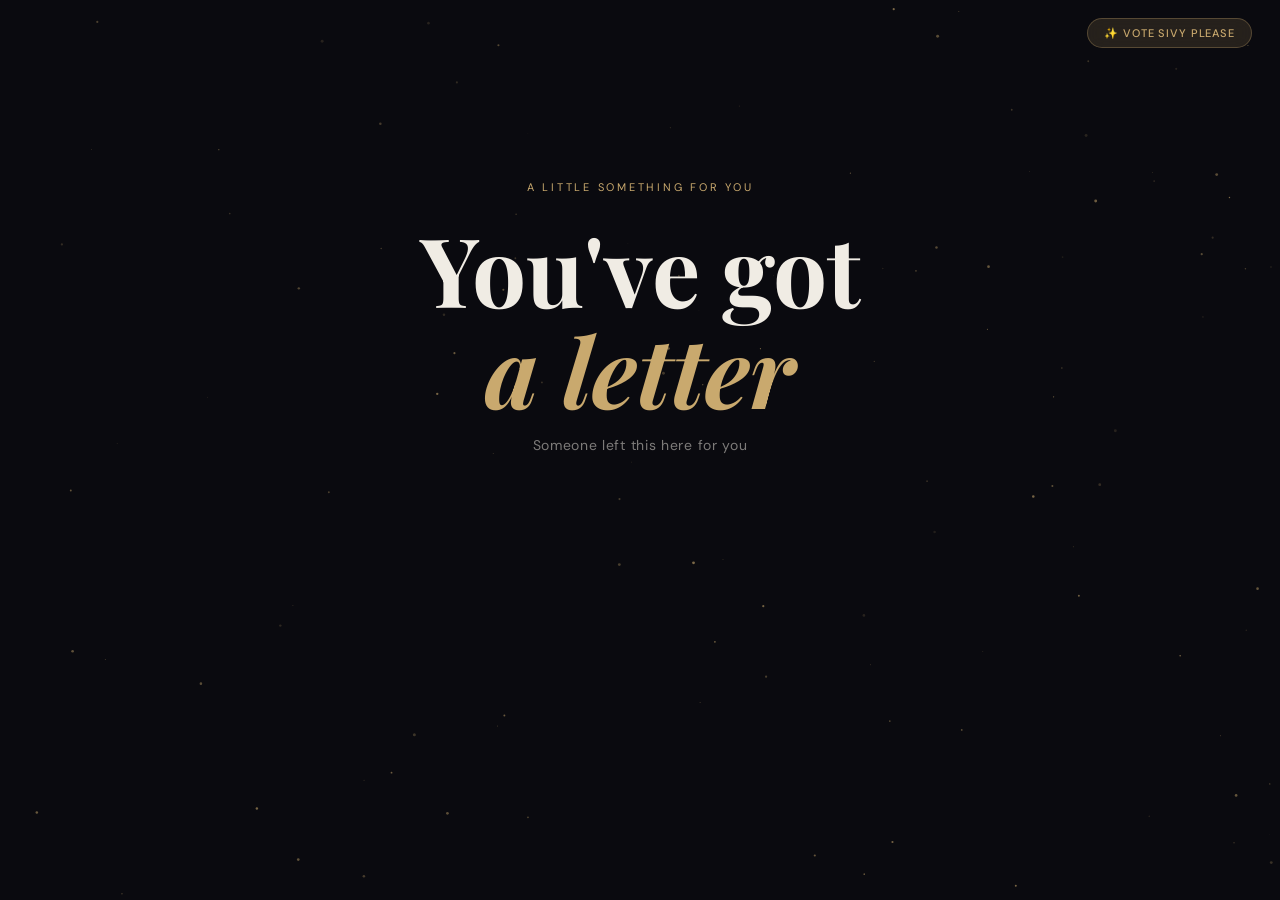
<file: index.html>
<!DOCTYPE html>
<html lang="en">
<head>
  <meta charset="UTF-8" />
  <meta name="viewport" content="width=device-width, initial-scale=1.0" />
  <title>For You dishu 🎂</title>
  <link rel="stylesheet" href="style.css" />
  <link rel="icon" href="data:image/svg+xml,<svg xmlns='http://www.w3.org/2000/svg' viewBox='0 0 100 100'><text y='.9em' font-size='90'>🎂</text></svg>" />
</head>
<body>

<canvas id="particles"></canvas>

<nav class="topbar">
  <a href="birthday.html" class="vote-btn">✨ Vote Sivy Please</a>
</nav>

<main class="hero">
  <p class="hero-eyebrow">A little something for you</p>
  <h1 class="hero-title">You've got<br><span>a letter</span></h1>
  <p class="hero-subtitle">Someone left this here for you</p>

  <div class="envelope-wrap floating" id="envelopeWrap">
    <div class="envelope">
      <div class="letter-peek">
        <p class="letter-peek-text">Happy Birthday<br>Dishant 🎉</p>
      </div>
      <div class="envelope-flap"></div>
      <div class="envelope-left"></div>
      <div class="envelope-right"></div>
      <div class="envelope-bottom"></div>
      <div class="envelope-body"></div>
      <div class="envelope-seal">🎂</div>
    </div>
    <p class="envelope-hint">click to open</p>
  </div>
</main>

<div class="modal-overlay" id="permModal">
  <div class="modal">
    <div class="modal-icon">📬</div>
    <h2>Open the letter?</h2>
    <p>This will open your special birthday message.<br>
       We just need permission to reveal what's inside.<br>
       <em style="color: var(--accent); font-size:11px;"> Also can you bend down 👀</em>
    </p>
    <div class="modal-buttons">
      <button class="btn-allow" id="allowBtn">Yes, open it!</button>
      <button class="btn-deny" id="denyBtn">Maybe later</button>
    </div>
  </div>
</div>

<script src="script.js"></script>
</body>
</html>
</file>
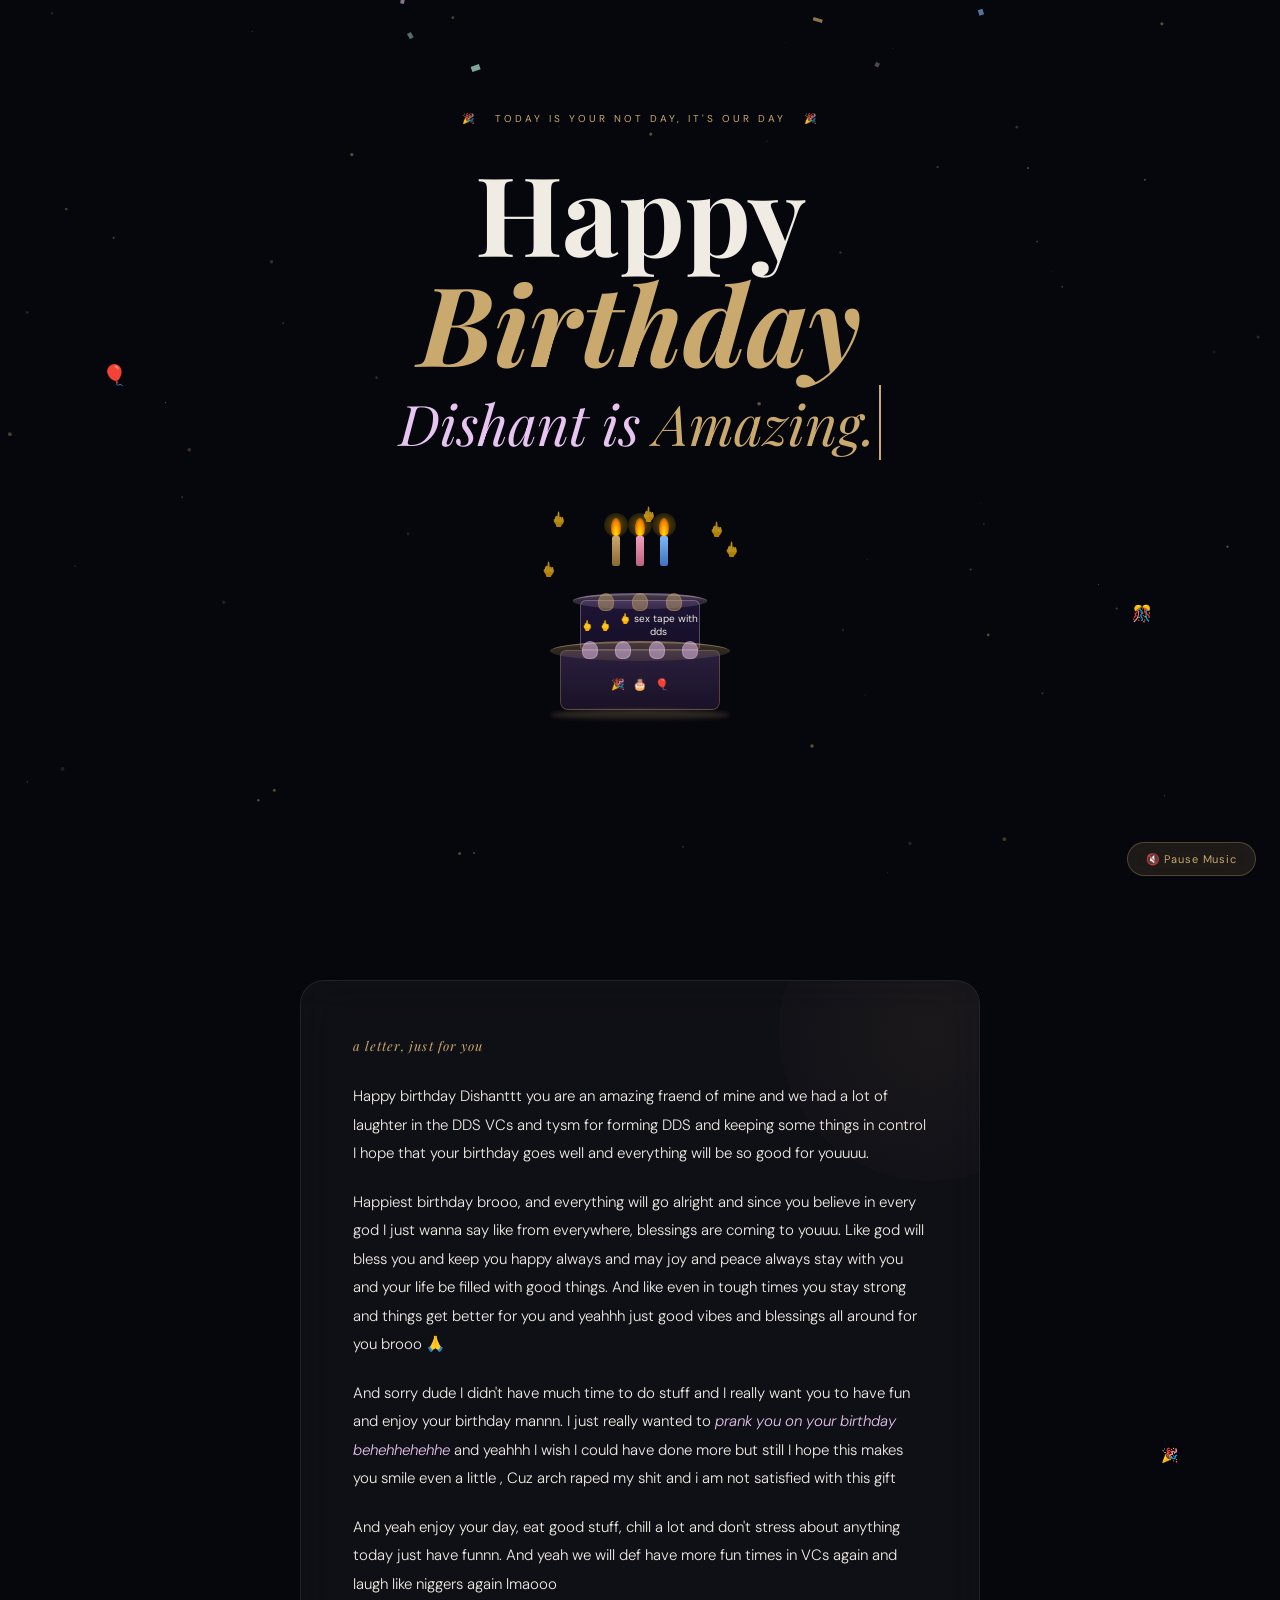
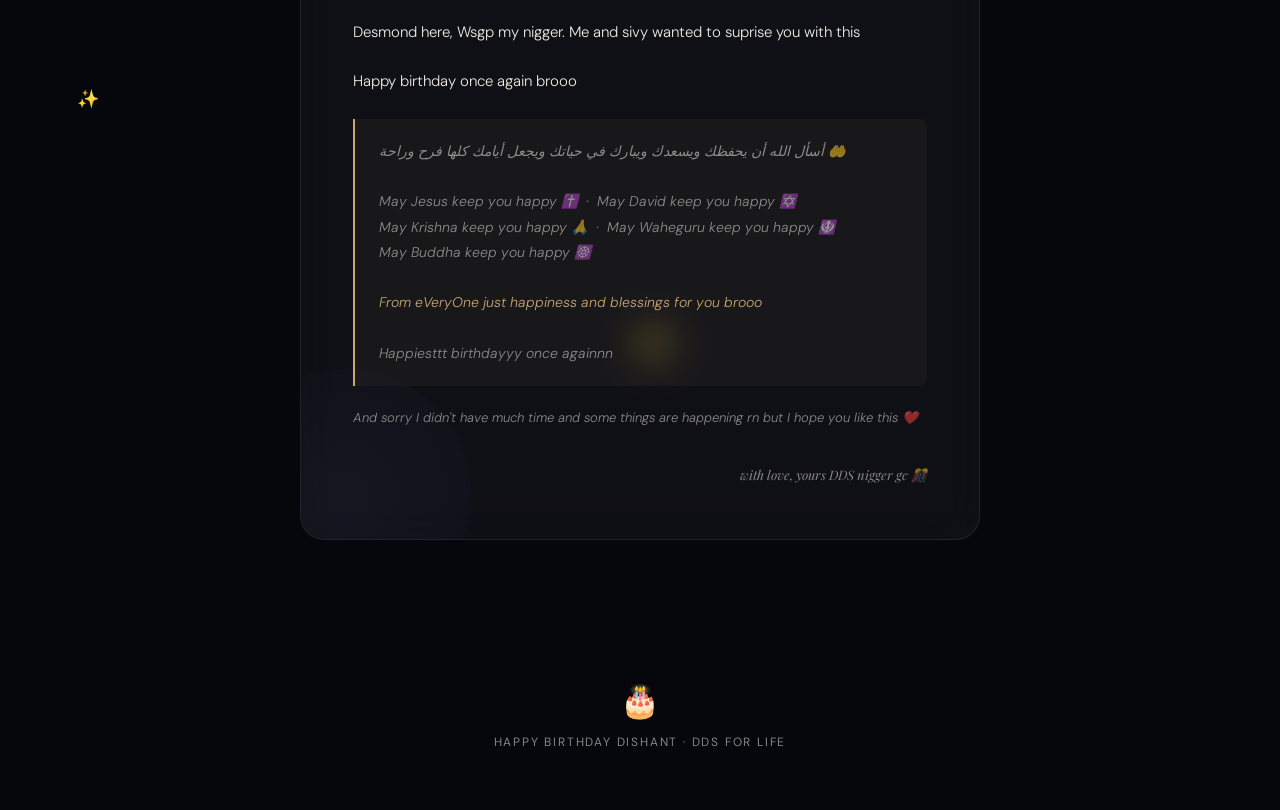
<file: birthday.html>
<!DOCTYPE html>
<html lang="en">
<head>
  <meta charset="UTF-8" />
  <meta name="viewport" content="width=device-width, initial-scale=1.0" />
  <title>Happy Birthday Dishant 🎂</title>
  <link rel="stylesheet" href="birthday.css" />
  <link rel="icon" href="data:image/svg+xml,<svg xmlns='http://www.w3.org/2000/svg' viewBox='0 0 100 100'><text y='.9em' font-size='90'>🎂</text></svg>" />
</head>
<body>

<canvas id="bg-canvas"></canvas>

<div class="page">

  <!-- Music Control -->
  <div style="position:fixed;bottom:24px;right:24px;z-index:100;">
    <button id="musicBtn" style="
      background: rgba(201,169,110,0.12);
      border: 1px solid rgba(201,169,110,0.3);
      color: #c9a96e;
      font-family: 'DM Sans', sans-serif;
      font-size: 11px;
      letter-spacing: 0.08em;
      padding: 9px 18px;
      border-radius: 100px;
      cursor: pointer;
      backdrop-filter: blur(12px);
      transition: all 0.3s ease;
    ">🎵 Play Music</button>
  </div>

  <!-- ── HERO ── -->
  <section class="bday-hero">
    <p class="bday-date" id="bdayDate">🎉 &nbsp; Today is your not day, it's our day &nbsp; 🎉</p>

    <h1>
      Happy<br>
      <em>Birthday</em>
    </h1>
    <p class="bday-name">Dishant is <span id="typeword" style="color:#c9a96e;border-right:2px solid #c9a96e;padding-right:3px;"> nigger </span></p>

    <!-- Cake Scene -->
    <div class="cake-scene">

      <!-- Stars -->
      <span class="star" style="top:10px;left:10px;--dur:3.2s;--delay:0s;">🖕</span>
      <span class="star" style="top:20px;right:15px;--dur:2.8s;--delay:0.5s;">🖕</span>
      <span class="star" style="top:60px;left:0px;--dur:3.5s;--delay:1s;">🖕</span>
      <span class="star" style="top:40px;right:0px;--dur:3s;--delay:0.2s;">🖕</span>
      <span class="star" style="top:5px;left:50%;--dur:2.5s;--delay:0.8s;">🖕</span>

      <!-- Candles on top -->
      <div class="candles" style="top:18px;">
        <div class="candle">
          <div class="candle-glow"></div>
          <div class="candle-flame"></div>
          <div class="candle-body gold"></div>
        </div>
        <div class="candle">
          <div class="candle-glow"></div>
          <div class="candle-flame"></div>
          <div class="candle-body pink"></div>
        </div>
        <div class="candle">
          <div class="candle-glow"></div>
          <div class="candle-flame"></div>
          <div class="candle-body blue"></div>
        </div>
      </div>

      <!-- Cake tiers -->
      <div class="cake-base">
        <!-- Tier 2 (top) -->
        <div class="cake-tier-2" style="position:relative;">
          <div class="cake-frosting" style="position:absolute;top:-8px;width:100%;display:flex;justify-content:space-around;padding:0 8px;">
            <div class="frosting-blob" style="background:rgba(201,169,110,0.45);border-color:rgba(201,169,110,0.3);"></div>
            <div class="frosting-blob" style="background:rgba(201,169,110,0.45);border-color:rgba(201,169,110,0.3);"></div>
            <div class="frosting-blob" style="background:rgba(201,169,110,0.45);border-color:rgba(201,169,110,0.3);"></div>
          </div>
          <!-- Decorations -->
          <div style="display:flex;justify-content:center;align-items:center;height:100%;gap:6px;font-size:10px;">
            <span>🖕</span><span>🖕</span><span>🖕 sex tape with dds</span>
          </div>
        </div>
        <!-- Tier 1 (bottom) -->
        <div class="cake-tier-1" style="position:relative;">
          <div class="cake-frosting" style="position:absolute;top:-10px;width:100%;display:flex;justify-content:space-around;padding:0 12px;">
            <div class="frosting-blob"></div>
            <div class="frosting-blob"></div>
            <div class="frosting-blob"></div>
            <div class="frosting-blob"></div>
          </div>
          <!-- Decorations -->
          <div style="display:flex;justify-content:center;align-items:center;height:100%;gap:8px;font-size:11px;padding-top:8px;">
            <span>🎉</span><span>🎂</span><span>🎈</span>
          </div>
        </div>
        <!-- Plate -->
        <div style="width:180px;height:10px;background:linear-gradient(180deg,rgba(201,169,110,0.3),rgba(201,169,110,0.1));border-radius:50%;margin:0 auto;filter:blur(2px);"></div>
      </div>
    </div>

    <!-- Floating emojis -->
    <div style="position:absolute;inset:0;pointer-events:none;overflow:hidden;">
      <span style="position:absolute;font-size:20px;top:15%;left:8%;animation:starFloat 4s ease-in-out infinite;--delay:0s;">🎈</span>
      <span style="position:absolute;font-size:16px;top:25%;right:10%;animation:starFloat 3.5s ease-in-out infinite;animation-delay:0.8s;">🎊</span>
      <span style="position:absolute;font-size:18px;top:70%;left:6%;animation:starFloat 5s ease-in-out infinite;animation-delay:1.2s;">✨</span>
      <span style="position:absolute;font-size:14px;top:60%;right:8%;animation:starFloat 3.8s ease-in-out infinite;animation-delay:0.4s;">🎉</span>
      <span style="position:absolute;font-size:22px;top:80%;left:50%;animation:starFloat 4.5s ease-in-out infinite;animation-delay:2s;">🌟</span>
    </div>

  </section>

  <!-- ── LETTER SECTION ── -->
  <section class="letter-section">
    <div class="letter-card" id="letterCard">
      <p class="letter-header">  a letter, just for you  </p>

      <div class="letter-body">
        <p>
          Happy birthday Dishanttt you are an amazing fraend of mine and we had a lot of laughter in the DDS VCs and tysm for forming DDS and keeping some things in control   I hope that your birthday goes well and everything will be so good for youuuu.
        </p>
        <p>
          Happiest birthday brooo, and everything will go alright and since you believe in every god I just wanna say like from everywhere, blessings are coming to youuu. Like god will bless you and keep you happy always and may joy and peace always stay with you and your life be filled with good things. And like even in tough times you stay strong and things get better for you and yeahhh just good vibes and blessings all around for you brooo 🙏
        </p>
        <p>
          And sorry dude I didn't have much time to do stuff and I really want you to have fun and enjoy your birthday mannn. I just really wanted to <span class="letter-highlight">prank you on your birthday behehhehehhe</span> and yeahhh I wish I could have done more but still I hope this makes you smile even a little , Cuz arch raped my shit and i am not satisfied with this gift
        </p>
        <p>
          And yeah enjoy your day, eat good stuff, chill a lot and don't stress about anything today   just have funnn. And yeah we will def have more fun times in VCs again and laugh like niggers again lmaooo 
        </p>
        <p> Desmond here, Wsgp my nigger. Me and sivy wanted to suprise you with this</p>
        <p>
          Happy birthday once again brooo 
        </p>

        <div class="letter-bless">
          أسأل الله أن يحفظك ويسعدك ويبارك في حياتك ويجعل أيامك كلها فرح وراحة 🤲<br><br>
          May Jesus keep you happy ✝️ &nbsp;·&nbsp; May David keep you happy ✡️<br>
          May Krishna keep you happy 🙏 &nbsp;·&nbsp; May Waheguru keep you happy 🪯<br>
          May Buddha keep you happy ☸️<br><br>
          <span style="color:var(--accent);">From eVeryOne   just happiness and blessings for you brooo </span><br><br>
          Happiesttt birthdayyy once againnn 
        </div>

        <p style="margin-top:20px;font-size:13px;color:var(--text-muted);font-style:italic;">
          And sorry I didn't have much time and some things are happening rn but I hope you like this ❤️
        </p>
      </div>

      <p class="letter-sign">with love, yours DDS nigger gc 🎊</p>
    </div>
  </section>

  <footer class="bday-footer">
    <div class="footer-emoji">🎂</div>
    <p class="footer-text" style="letter-spacing:0.15em;">HAPPY BIRTHDAY DISHANT · DDS FOR LIFE</p>
  </footer>

</div>

<script src="birthday.js"></script>
</body>
</html>
</file>
<file: style.css>
@import url('https://fonts.googleapis.com/css2?family=Playfair+Display:ital,wght@0,400;0,700;1,400&family=DM+Sans:wght@300;400;500&display=swap');

*, *::before, *::after {
  box-sizing: border-box;
  margin: 0;
  padding: 0;
}

:root {
  --bg: #0a0a0f;
  --surface: rgba(255,255,255,0.04);
  --surface-hover: rgba(255,255,255,0.08);
  --border: rgba(255,255,255,0.08);
  --accent: #c9a96e;
  --accent-soft: rgba(201,169,110,0.15);
  --text: #f0ece4;
  --text-muted: rgba(240,236,228,0.5);
  --glass: rgba(255,255,255,0.05);
  --glass-border: rgba(255,255,255,0.1);
}

html, body {
  height: 100%;
  background: var(--bg);
  color: var(--text);
  font-family: 'DM Sans', sans-serif;
  overflow-x: hidden;
}

/* Particle canvas */
#particles {
  position: fixed;
  top: 0; left: 0;
  width: 100%; height: 100%;
  pointer-events: none;
  z-index: 0;
}

/* Top nav bar */
.topbar {
  position: fixed;
  top: 0; left: 0; right: 0;
  z-index: 100;
  display: flex;
  justify-content: flex-end;
  padding: 18px 28px;
}

.vote-btn {
  font-family: 'DM Sans', sans-serif;
  font-size: 11px;
  font-weight: 500;
  letter-spacing: 0.08em;
  text-transform: uppercase;
  color: var(--accent);
  background: var(--accent-soft);
  border: 1px solid rgba(201,169,110,0.3);
  padding: 7px 16px;
  border-radius: 100px;
  cursor: pointer;
  text-decoration: none;
  transition: all 0.3s ease;
  backdrop-filter: blur(10px);
}

.vote-btn:hover {
  background: rgba(201,169,110,0.25);
  border-color: var(--accent);
  transform: translateY(-1px);
  box-shadow: 0 4px 20px rgba(201,169,110,0.2);
}

/* Main hero */
.hero {
  position: relative;
  z-index: 1;
  min-height: 100vh;
  display: flex;
  flex-direction: column;
  align-items: center;
  justify-content: center;
  text-align: center;
  padding: 40px 20px;
}

.hero-eyebrow {
  font-size: 11px;
  letter-spacing: 0.25em;
  text-transform: uppercase;
  color: var(--accent);
  margin-bottom: 24px;
  opacity: 0;
  animation: fadeUp 0.8s ease 0.3s forwards;
}

.hero-title {
  font-family: 'Playfair Display', serif;
  font-size: clamp(48px, 8vw, 96px);
  font-weight: 700;
  line-height: 1.05;
  margin-bottom: 16px;
  opacity: 0;
  animation: fadeUp 0.8s ease 0.5s forwards;
}

.hero-title span {
  font-style: italic;
  color: var(--accent);
}

.hero-subtitle {
  font-size: 14px;
  color: var(--text-muted);
  letter-spacing: 0.05em;
  margin-bottom: 52px;
  opacity: 0;
  animation: fadeUp 0.8s ease 0.7s forwards;
}

/* Envelope */
.envelope-wrap {
  opacity: 0;
  animation: fadeUp 0.8s ease 0.9s forwards;
  cursor: pointer;
  position: relative;
}

.envelope {
  width: 260px;
  height: 180px;
  position: relative;
  transition: transform 0.4s ease;
  filter: drop-shadow(0 20px 60px rgba(201,169,110,0.15));
}

.envelope:hover {
  transform: translateY(-8px) scale(1.02);
  filter: drop-shadow(0 30px 80px rgba(201,169,110,0.25));
}

.envelope-body {
  width: 260px;
  height: 180px;
  background: linear-gradient(145deg, #1a1610 0%, #12100c 100%);
  border: 1px solid rgba(201,169,110,0.25);
  border-radius: 4px;
  position: absolute;
  bottom: 0;
}

.envelope-flap {
  width: 0;
  height: 0;
  border-left: 130px solid transparent;
  border-right: 130px solid transparent;
  border-top: 100px solid #1d1a13;
  position: absolute;
  top: 0;
  left: 0;
  transform-origin: top center;
  transition: transform 0.5s ease;
  z-index: 3;
  filter: drop-shadow(0 2px 0 rgba(201,169,110,0.1));
}

.envelope-bottom {
  width: 0;
  height: 0;
  border-left: 130px solid transparent;
  border-right: 130px solid transparent;
  border-bottom: 100px solid #161410;
  position: absolute;
  bottom: 0;
  left: 0;
  z-index: 1;
}

.envelope-left {
  width: 0;
  height: 0;
  border-bottom: 180px solid #18160f;
  border-right: 130px solid transparent;
  position: absolute;
  left: 0; bottom: 0;
  z-index: 2;
}

.envelope-right {
  width: 0;
  height: 0;
  border-bottom: 180px solid #1a1811;
  border-left: 130px solid transparent;
  position: absolute;
  right: 0; bottom: 0;
  z-index: 2;
}

.envelope-seal {
  position: absolute;
  width: 38px;
  height: 38px;
  background: radial-gradient(circle, #c9a96e, #a07840);
  border-radius: 50%;
  top: 50%;
  left: 50%;
  transform: translate(-50%, -50%);
  z-index: 4;
  display: flex;
  align-items: center;
  justify-content: center;
  font-size: 16px;
  box-shadow: 0 2px 12px rgba(201,169,110,0.4);
  transition: transform 0.3s ease;
}

.envelope:hover .envelope-seal {
  transform: translate(-50%, -50%) scale(1.1);
}

.envelope-hint {
  font-size: 11px;
  color: var(--text-muted);
  margin-top: 20px;
  letter-spacing: 0.1em;
  animation: pulse 2s ease infinite;
}

/* Open flap animation */
.envelope-wrap.opening .envelope-flap {
  transform: rotateX(180deg);
}

/* Letter peek */
.letter-peek {
  position: absolute;
  width: 220px;
  background: #f5f0e8;
  border-radius: 2px;
  bottom: 10px;
  left: 50%;
  transform: translateX(-50%) translateY(0);
  height: 120px;
  z-index: 2;
  transition: transform 0.6s ease 0.3s;
  overflow: hidden;
}

.envelope-wrap.opening .letter-peek {
  transform: translateX(-50%) translateY(-110px);
}

.letter-peek-text {
  font-family: 'Playfair Display', serif;
  font-style: italic;
  font-size: 11px;
  color: #3a2e1e;
  padding: 12px;
  line-height: 1.5;
  text-align: center;
}

/* Permission Modal */
.modal-overlay {
  position: fixed;
  inset: 0;
  background: rgba(0,0,0,0.8);
  backdrop-filter: blur(12px);
  z-index: 1000;
  display: flex;
  align-items: center;
  justify-content: center;
  opacity: 0;
  pointer-events: none;
  transition: opacity 0.3s ease;
}

.modal-overlay.active {
  opacity: 1;
  pointer-events: all;
}

.modal {
  background: rgba(20,17,12,0.95);
  border: 1px solid var(--glass-border);
  border-radius: 20px;
  padding: 40px;
  max-width: 420px;
  width: 90%;
  text-align: center;
  transform: translateY(20px) scale(0.95);
  transition: transform 0.3s ease;
  box-shadow: 0 40px 100px rgba(0,0,0,0.6), 0 0 0 1px rgba(201,169,110,0.1);
}

.modal-overlay.active .modal {
  transform: translateY(0) scale(1);
}

.modal-icon {
  font-size: 48px;
  margin-bottom: 20px;
}

.modal h2 {
  font-family: 'Playfair Display', serif;
  font-size: 22px;
  margin-bottom: 10px;
  color: var(--text);
}

.modal p {
  font-size: 13px;
  color: var(--text-muted);
  line-height: 1.7;
  margin-bottom: 28px;
}

.modal-buttons {
  display: flex;
  gap: 12px;
  justify-content: center;
}

.btn-allow {
  background: var(--accent);
  color: #0a0a0f;
  border: none;
  padding: 12px 28px;
  border-radius: 100px;
  font-family: 'DM Sans', sans-serif;
  font-size: 13px;
  font-weight: 500;
  cursor: pointer;
  transition: all 0.3s ease;
}

.btn-allow:hover {
  transform: translateY(-2px);
  box-shadow: 0 8px 24px rgba(201,169,110,0.3);
}

.btn-deny {
  background: transparent;
  color: var(--text-muted);
  border: 1px solid var(--border);
  padding: 12px 28px;
  border-radius: 100px;
  font-family: 'DM Sans', sans-serif;
  font-size: 13px;
  cursor: pointer;
  transition: all 0.3s ease;
}

.btn-deny:hover {
  border-color: rgba(255,255,255,0.2);
  color: var(--text);
}

/* Animations */
@keyframes fadeUp {
  from { opacity: 0; transform: translateY(24px); }
  to { opacity: 1; transform: translateY(0); }
}

@keyframes pulse {
  0%, 100% { opacity: 0.5; }
  50% { opacity: 1; }
}

@keyframes float {
  0%, 100% { transform: translateY(0px); }
  50% { transform: translateY(-12px); }
}

@keyframes shimmer {
  0% { background-position: -200% center; }
  100% { background-position: 200% center; }
}

.floating {
  animation: float 4s ease-in-out infinite;
}
</file>
<file: birthday.css>
@import url('https://fonts.googleapis.com/css2?family=Playfair+Display:ital,wght@0,400;0,700;1,400&family=DM+Sans:wght@300;400;500&display=swap');

*, *::before, *::after { box-sizing: border-box; margin: 0; padding: 0; }

:root {
  --bg: #06060d;
  --accent: #c9a96e;
  --accent2: #e8c4f0;
  --accent3: #7eb8f7;
  --text: #f0ece4;
  --text-muted: rgba(240,236,228,0.55);
  --glass: rgba(255,255,255,0.04);
  --glass-border: rgba(255,255,255,0.08);
}

html { scroll-behavior: smooth; }

body {
  background: var(--bg);
  color: var(--text);
  font-family: 'DM Sans', sans-serif;
  min-height: 100vh;
  overflow-x: hidden;
}

#bg-canvas {
  position: fixed;
  inset: 0;
  z-index: 0;
  pointer-events: none;
}

/* Page sex section nig */
.page {
  position: relative;
  z-index: 1;
}

.bday-hero {
  min-height: 100vh;
  display: flex;
  flex-direction: column;
  align-items: center;
  justify-content: center;
  text-align: center;
  padding: 60px 24px 80px;
}

.bday-date {
  font-size: 10px;
  letter-spacing: 0.3em;
  text-transform: uppercase;
  color: var(--accent);
  margin-bottom: 32px;
  opacity: 0;
  animation: riseIn 1s ease 0.3s forwards;
}

.bday-hero h1 {
  font-family: 'Playfair Display', serif;
  font-size: clamp(52px, 9vw, 110px);
  font-weight: 700;
  line-height: 1.0;
  margin-bottom: 8px;
  opacity: 0;
  animation: riseIn 1s ease 0.5s forwards;
}

.bday-hero h1 em {
  font-style: italic;
  color: var(--accent);
  display: block;
}

.bday-name {
  font-family: 'Playfair Display', serif;
  font-size: clamp(28px, 5vw, 56px);
  font-style: italic;
  color: var(--accent2);
  margin-bottom: 40px;
  opacity: 0;
  animation: riseIn 1s ease 0.7s forwards;
}

.cake-scene {
  position: relative;
  width: 200px;
  height: 220px;
  margin: 0 auto 48px;
  opacity: 0;
  animation: riseIn 1s ease 0.9s forwards;
}

.cake-base {
  position: absolute;
  bottom: 0;
  left: 50%;
  transform: translateX(-50%);
}

.cake-tier-1 {
  width: 160px;
  height: 60px;
  background: linear-gradient(180deg, #2a1f3d 0%, #1a1228 100%);
  border: 1px solid rgba(201,169,110,0.3);
  border-radius: 6px 6px 8px 8px;
  position: relative;
  margin: 0 auto;
}

.cake-tier-1::before {
  content: '';
  position: absolute;
  top: -10px;
  left: 50%;
  transform: translateX(-50%);
  width: 180px;
  height: 20px;
  background: linear-gradient(180deg, #c9a96e44, #c9a96e22);
  border-radius: 50%;
  border-top: 2px solid rgba(201,169,110,0.5);
}

.cake-tier-2 {
  width: 120px;
  height: 50px;
  background: linear-gradient(180deg, #1e1535 0%, #150f28 100%);
  border: 1px solid rgba(232,196,240,0.3);
  border-radius: 6px 6px 4px 4px;
  margin: 0 auto;
  position: relative;
}

.cake-tier-2::before {
  content: '';
  position: absolute;
  top: -8px;
  left: 50%;
  transform: translateX(-50%);
  width: 135px;
  height: 16px;
  background: linear-gradient(180deg, #e8c4f044, #e8c4f022);
  border-radius: 50%;
  border-top: 2px solid rgba(232,196,240,0.4);
}

.cake-frosting {
  display: flex;
  justify-content: space-around;
  padding: 0 10px;
  position: absolute;
  width: 100%;
  top: -5px;
}

.frosting-blob {
  width: 16px;
  height: 18px;
  background: rgba(232,196,240,0.5);
  border-radius: 50% 50% 40% 40%;
  border: 1px solid rgba(232,196,240,0.3);
}

.candles {
  display: flex;
  justify-content: center;
  gap: 14px;
  position: absolute;
  top: 0;
  left: 50%;
  transform: translateX(-50%);
  width: 100px;
}

.candle {
  position: relative;
  display: flex;
  flex-direction: column;
  align-items: center;
}

.candle-body {
  width: 8px;
  height: 30px;
  border-radius: 2px;
  position: relative;
}

.candle-body.gold { background: linear-gradient(180deg, #c9a96e, #8a6830); }
.candle-body.pink { background: linear-gradient(180deg, #f0a0c0, #c06080); }
.candle-body.blue { background: linear-gradient(180deg, #7eb8f7, #4070c0); }

.candle-flame {
  width: 10px;
  height: 18px;
  background: radial-gradient(ellipse at 50% 80%, #ffe000 0%, #ff8800 50%, transparent 100%);
  border-radius: 50% 50% 40% 40%;
  position: relative;
  animation: flicker 0.15s ease-in-out infinite alternate;
  filter: blur(0.5px);
}

.candle-glow {
  position: absolute;
  top: -5px;
  left: 50%;
  transform: translateX(-50%);
  width: 24px;
  height: 24px;
  background: radial-gradient(circle, rgba(255,200,0,0.4), transparent);
  border-radius: 50%;
  animation: glowPulse 0.8s ease infinite alternate;
}

.star {
  position: absolute;
  font-size: 14px;
  animation: starFloat var(--dur, 3s) ease-in-out infinite;
  animation-delay: var(--delay, 0s);
  opacity: 0.7;
}

/* ── LETTER SECTION ── */
.letter-section {
  padding: 80px 24px 100px;
  display: flex;
  justify-content: center;
}

.letter-card {
  max-width: 680px;
  width: 100%;
  background: var(--glass);
  border: 1px solid var(--glass-border);
  border-radius: 24px;
  padding: 56px 52px;
  backdrop-filter: blur(20px);
  position: relative;
  overflow: hidden;
  opacity: 0;
  transform: translateY(40px);
  transition: opacity 0.8s ease, transform 0.8s ease;
}

.letter-card.visible {
  opacity: 1;
  transform: translateY(0);
}

.letter-card::before {
  content: '';
  position: absolute;
  top: -100px; right: -100px;
  width: 300px; height: 300px;
  background: radial-gradient(circle, rgba(201,169,110,0.06), transparent);
  border-radius: 50%;
  pointer-events: none;
}

.letter-card::after {
  content: '';
  position: absolute;
  bottom: -80px; left: -80px;
  width: 250px; height: 250px;
  background: radial-gradient(circle, rgba(126,184,247,0.05), transparent);
  border-radius: 50%;
  pointer-events: none;
}

.letter-header {
  font-family: 'Playfair Display', serif;
  font-style: italic;
  font-size: 13px;
  color: var(--accent);
  letter-spacing: 0.08em;
  margin-bottom: 28px;
}

.letter-body {
  font-size: 15px;
  line-height: 1.9;
  color: var(--text);
  font-weight: 300;
}

.letter-body p + p { margin-top: 20px; }

.letter-highlight {
  color: var(--accent2);
  font-style: italic;
}

.letter-bless {
  margin-top: 24px;
  padding: 20px 24px;
  background: rgba(201,169,110,0.05);
  border-left: 2px solid var(--accent);
  border-radius: 0 8px 8px 0;
  font-style: italic;
  font-size: 14px;
  line-height: 1.8;
  color: var(--text-muted);
}

.letter-sign {
  margin-top: 36px;
  font-family: 'Playfair Display', serif;
  font-style: italic;
  font-size: 13px;
  color: var(--text-muted);
  text-align: right;
}

.bday-footer {
  padding: 40px 24px 60px;
  text-align: center;
}

.footer-emoji {
  font-size: 32px;
  margin-bottom: 12px;
  animation: float 3s ease infinite;
}

.footer-text {
  font-size: 12px;
  color: var(--text-muted);
  letter-spacing: 0.08em;
}

@keyframes riseIn {
  from { opacity: 0; transform: translateY(30px); }
  to { opacity: 1; transform: translateY(0); }
}

@keyframes flicker {
  0% { transform: scaleX(1) scaleY(1); }
  100% { transform: scaleX(0.85) scaleY(1.1) rotate(3deg); }
}

@keyframes glowPulse {
  from { opacity: 0.5; transform: translateX(-50%) scale(0.9); }
  to { opacity: 1; transform: translateX(-50%) scale(1.1); }
}

@keyframes starFloat {
  0%, 100% { transform: translateY(0) rotate(0deg); opacity: 0.7; }
  50% { transform: translateY(-15px) rotate(20deg); opacity: 1; }
}

@keyframes float {
  0%, 100% { transform: translateY(0); }
  50% { transform: translateY(-8px); }
}

@keyframes confettiFall {
  0% { transform: translateY(-20px) rotate(0deg); opacity: 1; }
  100% { transform: translateY(100vh) rotate(720deg); opacity: 0; }
}

@media (max-width: 600px) {
  .letter-card { padding: 32px 24px; }
}
</file>
